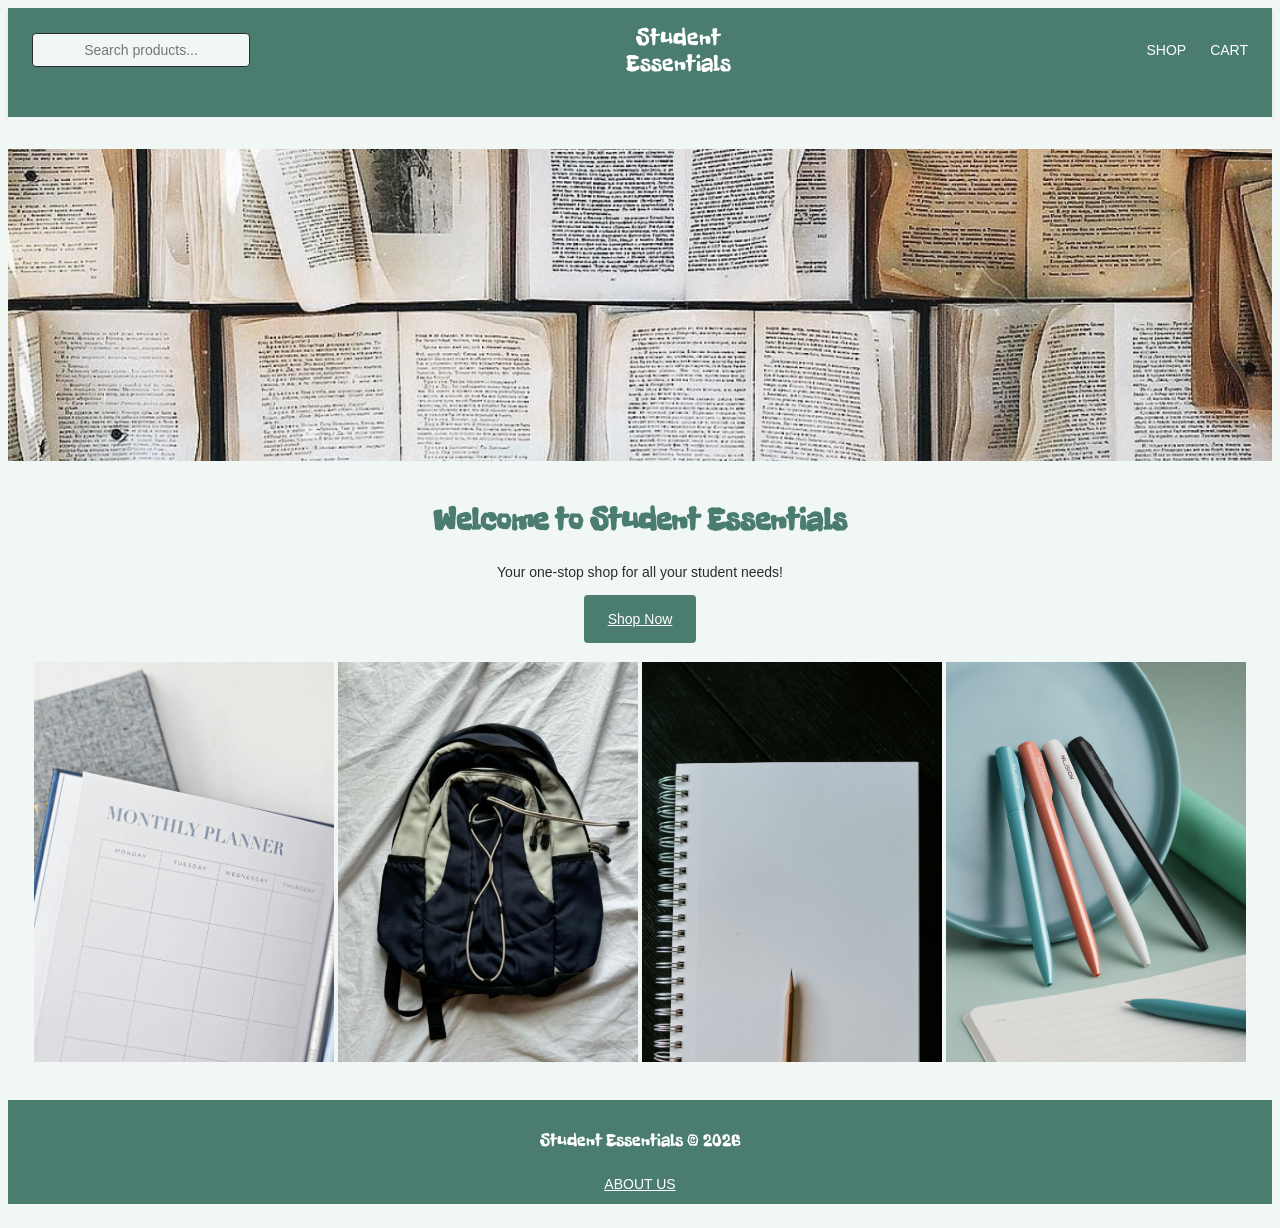
<file: index.html>
<!DOCTYPE html>
<html lang="en">
<head>
  <meta charset="UTF-8">
  <meta name="viewport" content="width=device-width, initial-scale=1.0">
  <title>Student Essentials</title>
  <link rel="preconnect" href="https://fonts.googleapis.com">
  <link rel="preconnect" href="https://fonts.gstatic.com" crossorigin>
  <link href="https://fonts.googleapis.com/css2?family=Freckle+Face&display=swap" rel="stylesheet">
  <link rel="stylesheet" href="css/style.css">
</head>
<body>

  <header>
    <nav class="navbar">
      <div class="container navbar__inner">
        <form action="Shop/shop.html" method="get" class="navbar__search">
          <input type="text" name="query" placeholder="Search products..." class="navbar__search-input">
        </form>
        <a href="index.html" class="navbar__logo">Student<br>Essentials</a>

        <ul class="navbar__links">
          <li><a href="Shop/shop.html">SHOP</a></li>
          <li><a href="Cart/cart.html">CART</a></li>
        </ul>



      </div>
    </nav>
  </header>

  <main>
    <section class="hero">
      <div class="hero__content">
        <img src="assets/hero-image.png" alt="Hero Image" class="hero__image">
        <h1>Welcome to Student Essentials</h1>
        <p>Your one-stop shop for all your student needs!</p>
        <a href="Shop/shop.html" class="btn">Shop Now</a>
      </div>

      
            <img src="assets/planner.jpg" alt="Planner" class="hero__product-image">
            <img src="assets/backpack.png" alt="Backpack" class="hero__product-image">
            <img src="assets/notebook.jpg" alt="Notebook" class="hero__product-image">
            <img src="assets/pens.jpg" alt="Pens" class="hero__product-image">
        
      
    </section>
    
  </main>
<footer>
  <div class="container">
    <p>Student Essentials © 2026</p>

    <a class="about-link" href="About/about.html">
      ABOUT US
    </a>
  </div>
</footer>
 

  <script src="js/main.js"></script>
</body>
</html>
</file>
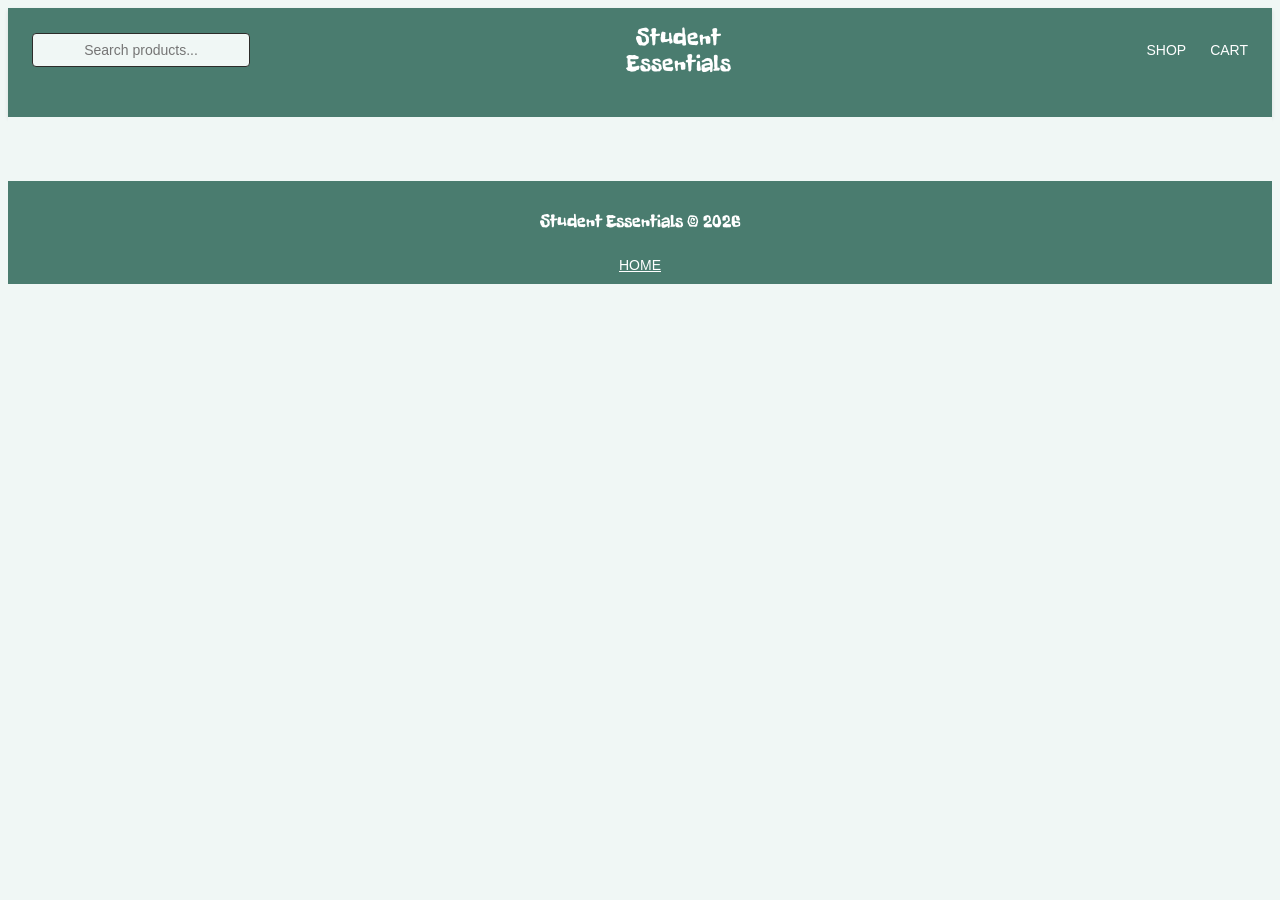
<file: About/about.html>
<!DOCTYPE html>
<html lang="en">
<head>
  <meta charset="UTF-8">
  <meta name="viewport" content="width=device-width, initial-scale=1.0">
  <title>About Us</title>
  <link rel="preconnect" href="https://fonts.googleapis.com">
  <link rel="preconnect" href="https://fonts.gstatic.com" crossorigin>
  <link href="https://fonts.googleapis.com/css2?family=Freckle+Face&display=swap" rel="stylesheet">
  <link rel="stylesheet" href="../css/style.css">
</head>
<body>

  <header>
    <nav class="navbar">
      <div class="container navbar__inner">
        <form action="../Shop/shop.html" method="get" class="navbar__search">
          <input type="text" name="query" placeholder="Search products..." class="navbar__search-input">
        </form>
        <a href="../index.html" class="navbar__logo">Student<br>Essentials</a>

        <ul class="navbar__links">
          <li><a href="../Shop/shop.html">SHOP</a></li>
          <li><a href="../Cart/cart.html">CART</a></li>
        </ul>
      </div>
    </nav>
  </header>

  <main>

    <section class="about">
      
  </main>
<footer>
  <div class="container">
    <p>Student Essentials © 2026</p>

    <a class="about-link" href="../index.html">
      HOME
    </a>
  </div>
</footer>
 

  <script src="../js/main.js"></script>
</body>
</html>
</file>
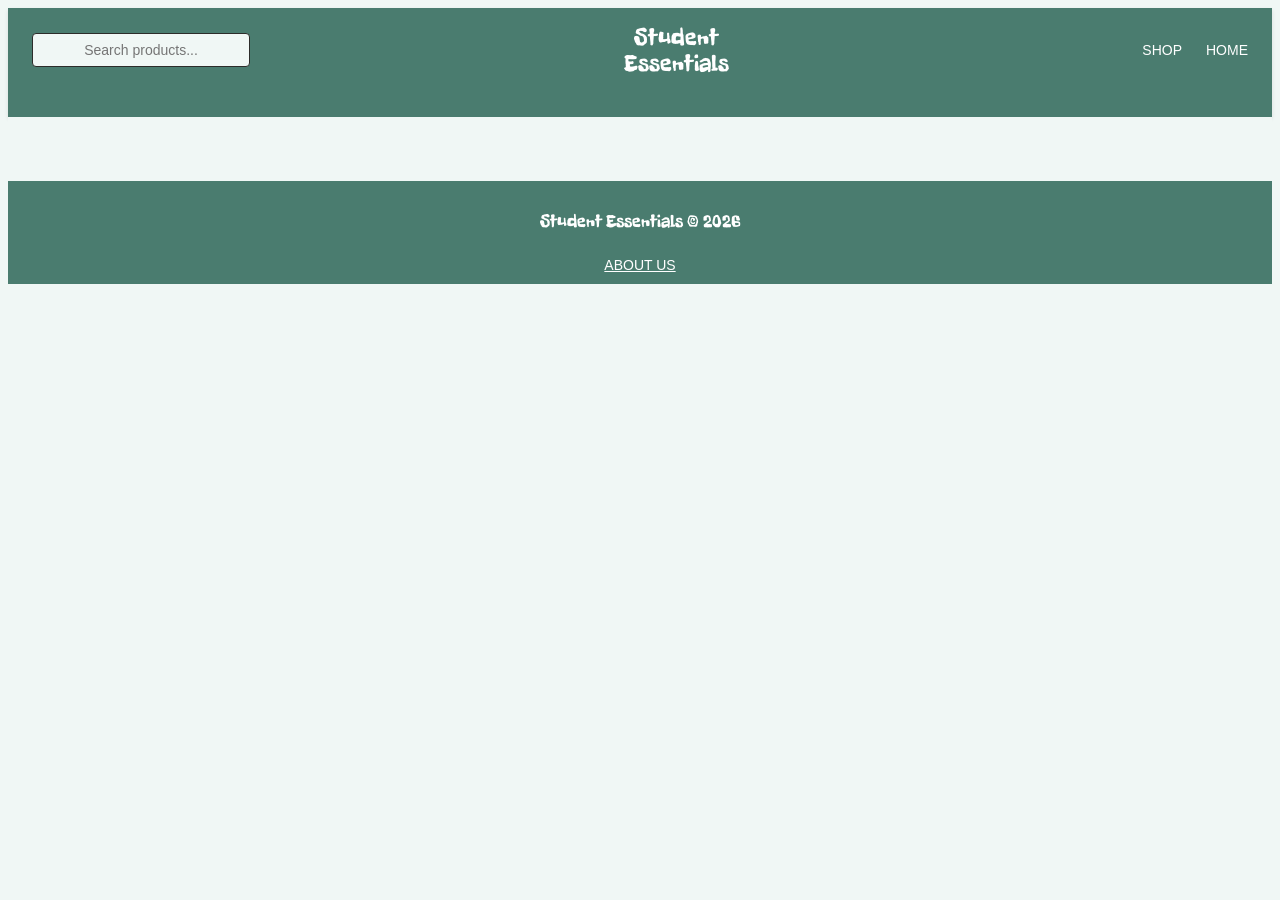
<file: Cart/cart.html>
<!DOCTYPE html>
<html lang="en">
<head>
  <meta charset="UTF-8">
  <meta name="viewport" content="width=device-width, initial-scale=1.0">
  <title>Cart</title>
  <link rel="preconnect" href="https://fonts.googleapis.com">
  <link rel="preconnect" href="https://fonts.gstatic.com" crossorigin>
  <link href="https://fonts.googleapis.com/css2?family=Freckle+Face&display=swap" rel="stylesheet">
  <link rel="stylesheet" href="../css/style.css">
</head>
<body>

  <header>
    <nav class="navbar">
      <div class="container navbar__inner">
        <form action="../Shop/shop.html" method="get" class="navbar__search">
          <input type="text" name="query" placeholder="Search products..." class="navbar__search-input">
        </form>
        <a href="../index.html" class="navbar__logo">Student<br>Essentials</a>

        <ul class="navbar__links">
          <li><a href="../Shop/shop.html">SHOP</a></li>
          <li><a href="../index.html">HOME</a></li>
        </ul>
      </div>
    </nav>
  </header>

  <main>

    <section class="cart">
      
  </main>
<footer>
  <div class="container">
    <p>Student Essentials © 2026</p>

    <a class="about-link" href="../About/about.html">
      ABOUT US
    </a>
  </div>
</footer>
 

  <script src="../js/main.js"></script>
</body>
</html>
</file>
<file: css/style.css>
:root {
  /* Colors */
  --color-primary:     #4A7C6F;
  --color-accent:      #F5C842;
  --color-background:  #F0F7F5;
  --color-text:        #2C2C2A;

  /* Typography */
  --font-family:       'Inter', sans-serif;
  --font-title:        'Freckle Face', cursive;
  --font-size-h1:      2rem;       /* 32px */
  --font-size-h2:      1.5rem;     /* 24px */
  --font-size-h3:      1.125rem;   /* 18px */
  --font-size-body:    0.875rem;   /* 14px */
  --font-size-caption: 0.75rem;    /* 12px */

  /* Spacing */
  --space-xs:   8px;
  --space-sm:   16px;
  --space-md:   24px;
  --space-lg:   32px;
  --space-xl:   48px;
  --space-2xl:  64px;

  /* Grid */
  --grid-columns:  12;
  --grid-margin:   80px;
  --grid-gutter:   24px;
  --max-width:     1280px;
}


/* ── BASE ── */
body {
  font-family: var(--font-family);
  font-size: var(--font-size-body);
  color: var(--color-text);
  background-color: var(--color-background);
  line-height: 1.6;
}

/* ── TYPOGRAPHY ── */
h1 { font-size: var(--font-size-h1); font-weight: 700; }
h2 { font-size: var(--font-size-h2); font-weight: 600; }
h3 { font-size: var(--font-size-h3); font-weight: 500; }




/* ── HEADER ── */


.navbar {
  background-color: var(--color-primary);
  padding: var(--space-xs) 0;
  box-shadow: 0 2px 4px rgba(0,0,0,0.1);
}

.navbar__links {
  list-style: none;
  display: flex;
  gap: var(--space-md);
}

.navbar__links a {
  color: #fff;
  text-decoration: none;
  font-weight: 500;
  transition: color 0.3s ease;
}

.navbar__links a:hover {
  color: var(--color-accent);
}
.navbar__inner {
  display: flex;
  align-items: center;
  justify-content: space-between;
  max-width: var(--max-width);
  margin: 0 auto;
  padding: 0 var(--space-md);
}

.navbar__logo {
  font-family: var(--font-title);
  font-size: var(--font-size-h2);
  color: #fff;
  text-decoration: none;
  text-align: center;
  line-height: 1.1;
}


.navbar__search-input {
  font-size: var(--font-size-body);
  background-color: var(--color-background);
  border: none;
  padding: var(--space-xs);
  border-radius: 4px;
  width: 200px;
  text-align: center;
  border: 1px solid var(--color-text);
}

/* ── HERO SECTION ── */

.hero {
  background-color: var(--color-background);
  color: #fff;
  text-align: center;
  padding: var(--space-lg) 0;
}



.hero__content {
  max-width: 100%;
  background-color: var(--color-background);
}

.hero__image {
  width: 100%;
}

.hero__content h1 {
  font-family: var(--font-title);
  font-size: var(--font-size-h1);
  color: var(--color-primary);
  margin-bottom: var(--space-sm);
}

.hero__content p {
  font-size: var(--font-size-body);
  color: var(--color-text);
  margin-bottom: var(--space-md);
}

.hero__content a {
  background-color: var(--color-primary);
  color: #fff;
  border: none;
  padding: var(--space-sm) var(--space-md);
  font-size: var(--font-size-body);
  cursor: pointer;
  border-radius: 4px;
  transition: background-color 0.3s ease;
}

.hero__product-image {
  width: 100%;
  max-width: 300px;
  margin-top: var(--space-lg);
  height: 400px;
  object-fit: cover;
}

/* FOOTER */

.container {
  background-color: var(--color-primary);
  max-width: var(--max-width);
  text-align: center;
  margin-bottom: var(--space-md);
  padding-top: var(--space-xs);
  padding-bottom: var(--space-xs);
}

.container p {
  color: #fff;
  font-size: var(--font-size-h3);
  font-family: var(--font-title);
}

.about-link {
  color: #fff;
  list-style: none;
  border: none;
  padding: var(--space-sm) var(--space-md);
  font-size: var(--font-size-body);
  cursor: pointer;
  border-radius: 4px;
  transition: background-color 0.3s ease;
}

.about-link a {
  color: #fff;
  text-decoration: underline;
}

.container a:hover {
  color: var(--color-accent);
}

.about {
  background-color: var(--color-background);
  padding: var(--space-lg) 0;
}

.cart {
  background-color: var(--color-background);
  padding: var(--space-lg) 0;
}

/* SHOP section */

.shop {
  background-color: var(--color-background);
  padding: var(--space-lg) 0;
}

.shop__content {
  text-align: center;
  max-width: var(--max-width);
  margin: 0 auto;
  padding: 0 var(--space-md);
}

.shop__content h1 {
  font-family: var(--font-title);
  font-size: var(--font-size-h1);
  color: var(--color-primary);
  margin-bottom: var(--space-sm);
}

.shop__content p {
  font-size: var(--font-size-body);
  color: var(--color-text);
  margin-bottom: var(--space-md);
}

.product-grid {
  display: grid;
  grid-template-columns: repeat(3, minmax(0, 1fr));
  gap: 24px;
  padding: 32px 0;
  justify-items: center;
  max-width: 1200px;
  margin: 0 auto;
}

.product-card {
  width: 100%;
  max-width: 360px;
  background: white;
  border-radius: 12px;
  overflow: hidden;
  box-shadow: 0 2px 8px rgba(0, 0, 0, 0.06);
}

.product-card__image {
  background-color: var(--color-primary);
  height: 200px;
  display: flex;
  align-items: center;
  justify-content: center;
}

.product-card__image img {
  width: 150px;
  height: 150px;
  object-fit: cover;  
}

.product-card__body {
  padding: 16px;
}

.product-card__name {
  font-size: 14px;
  font-weight: 500;
  color: var(--color-text);
  margin-bottom: 16px;
}

.product-card__footer {
  display: flex;
  align-items: center;
  justify-content: space-between;
  gap: 8px;
}

.product-card__price {
  font-size: 13px;
  color: var(--color-primary);
  font-weight: 400;
}

.product-card__actions {
  display: flex;
  flex-direction: column;
  gap: 6px;
  align-items: flex-end;
}

/* Button See details */
.btn-secondary {
  background: transparent;
  border: 1.5px solid var(--color-primary);
  color: var(--color-primary);
  padding: 6px 14px;
  border-radius: 20px;    
  font-size: 12px;
  font-weight: 500;
  cursor: pointer;
  white-space: nowrap;
}

/* Button Add to cart */
.btn-primary {
  background: var(--color-primary);
  color: white;
  border: none;
  padding: 8px 14px;
  border-radius: 20px;
  font-size: 12px;
  font-weight: 500;
  cursor: pointer;
  white-space: nowrap;
}

/* Button Out of stock */
.btn-disabled {
  background: #EBEBEB;
  color: #999;
  border: none;
  padding: 8px 14px;
  border-radius: 20px;
  font-size: 12px;
  cursor: not-allowed;
  white-space: nowrap;
}
</file>
